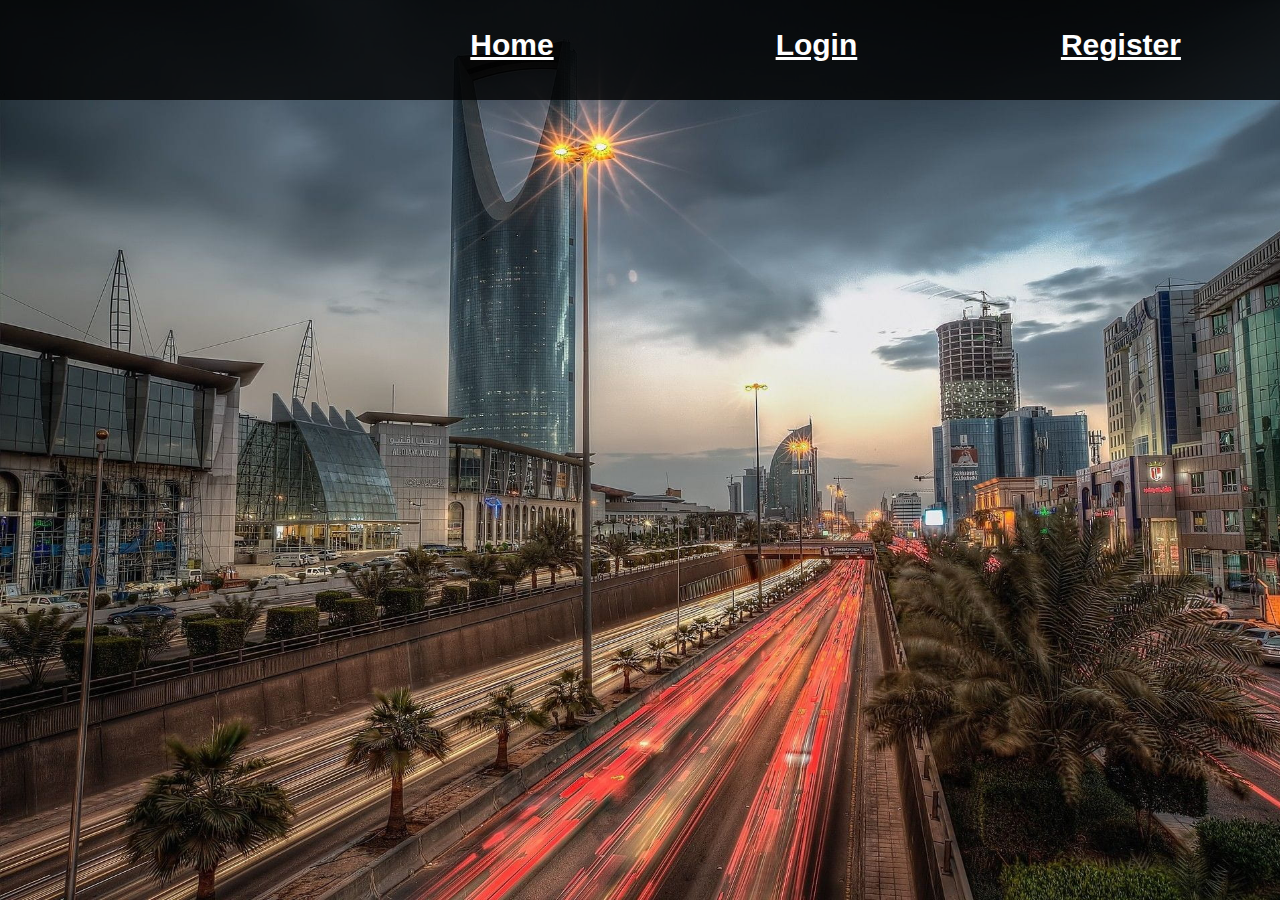
<file: index.html>
<html>
<head>
    <link rel="style" href="/style.css">
</head>

<body>

<link rel="stylesheet" href="style.css">
<link rel="script" href="site.js">

 
<div id="nav-bar">


        <ul>
            <li><a href="index.html" style="color: white;">Home</a></li>
                <li><a href= "login.html" style="color: white;">Login</a></li>
                    <li><a href= "register.html" style="color: white;">Register</a></li>


        </ul>


</div>


</body>
    <script src="site.js"></script>
</html>
</file>
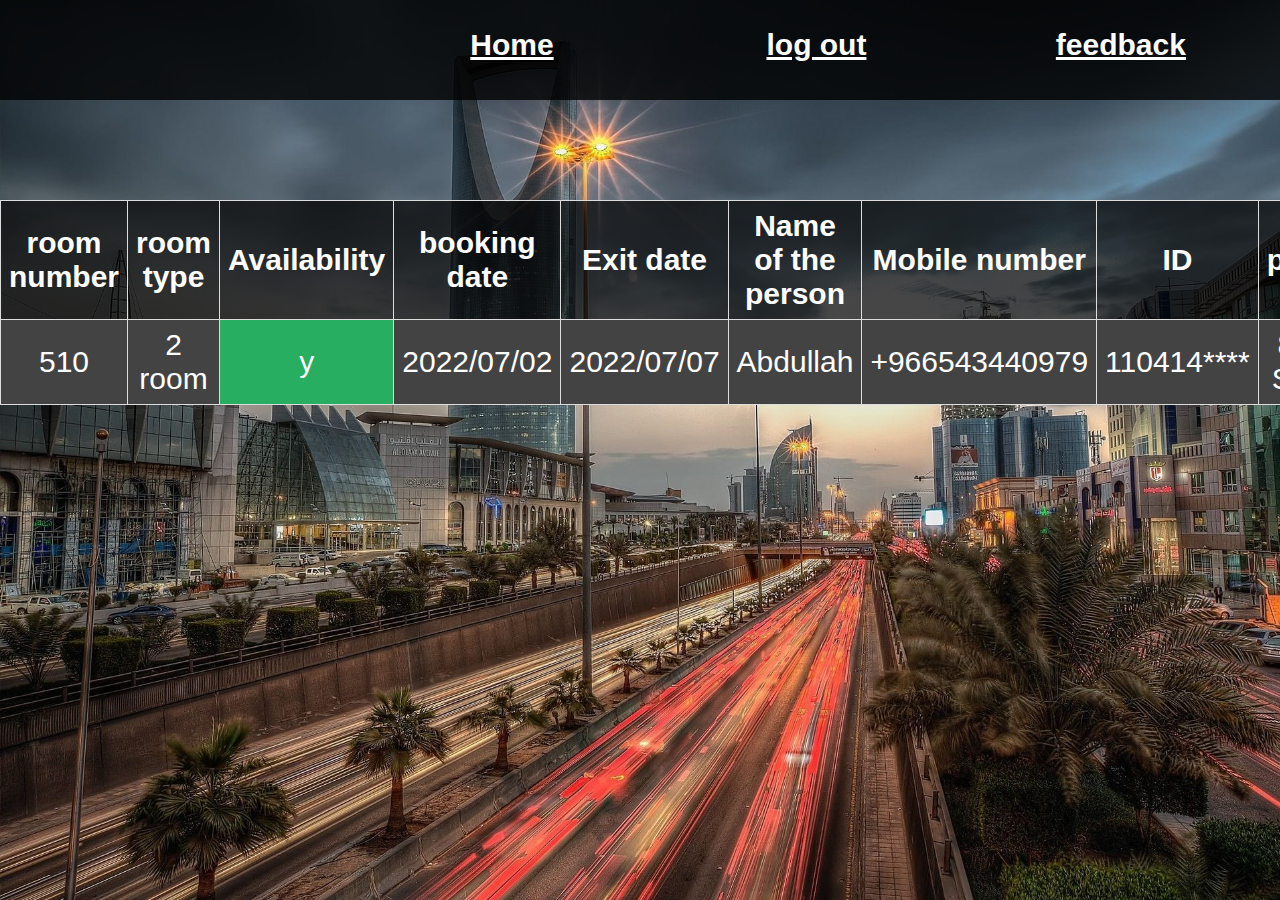
<file: Feedback.html>
<html>
    <head> <link rel="style" href="/style.css"> </head>
    <!--  
سلطان داود كسارالشعبة 
442019402  
نظري 1/عملي 2  
------------------------------------
محمد عبدالله الحريقي
441000554 
نظري 1/عملي 1 
------------------------------------
ريان مشبب القحطاني
441013319 
نظري 1/عملي 1  
-----------------------------
عبدالله احمد خضران الزهراني
نظري 1/عملي 1 
441015535
-->
    
    
    
    
    <body>
        
   <link rel="stylesheet" href="style.css">
      <link rel="script" href= "site.js">
        
         
      <div id="nav-bar">


        <ul>
            <li><a href="index.html" style="color: white;">Home</a></li>
                <li><a href= "login.html" style="color: white;">log out</a></li>
                    <li><a href= "register.html" style="color: white;">feedback</a></li>


        </ul>


</div>
        
        
        
        <table style="width:100%" class="">
  <tr>
    <th>room number</th>
    <th>room type</th>
    <th>Availability</th>
    <th>booking date</th>
    <th>Exit date</th>
    <th>Name of the person</th>
    <th>Mobile number</th>
    <th>ID</th>
    <th>price</th>
  </tr>
  <tr><!-- 1 -->
    <td>510</td><!-- room number -->
    <td> 2 room </td>  <!-- room type -->
    <td class="Yes-No">y</td>  <!-- Availability -->
    <td>2022/07/02</td>  <!-- booking date -->
    <td>2022/07/07</td>  <!-- Exit date -->
    <td>Abdullah</td>  <!-- Name of the person -->
    <td>+966543440979</td>  <!-- Mobile number -->
    <td>110414****</td>  <!-- ID -->
    <td>800 SAR</td>  <!-- price -->
  </tr>
               
</table>
        
        
        <script>
            
            var yesNo = document.getElementsByClassName("Yes-No");
            var l = "asd";
            
            function YesNoFunction(){
            for(var i = 0; i < 8; i++){
                
                yesNo[i].style.color = "white";
                
                if(yesNo[i].innerHTML == "y"){
                    
                   yesNo[i].style.backgroundColor = "#27ae60"; 
                    yesNo[i].classList.add("xx");
                    
                }else if(yesNo[i].innerHTML == "n"){
                    
                   yesNo[i].style.backgroundColor = "#c0392b"; 
                    yesNo[i].classList.add("xx");
                    
                }else{
                    
                }
                
            }
                
            }
            YesNoFunction();
            
            var td = document.getElementsByTagName("td");
            

            
            for(var i = 0; i < 72; i++){
                
                td[i].setAttribute("index",i);
                
                td[i].setAttribute("onclick","findIndex(this)");
                
            }
            
            function findIndex(s){

                var k = prompt();

                td[s.getAttribute("index")].innerHTML = k;
                
                YesNoFunction();
                
            }
            
            
        </script>
    </body>
</html>
</file>
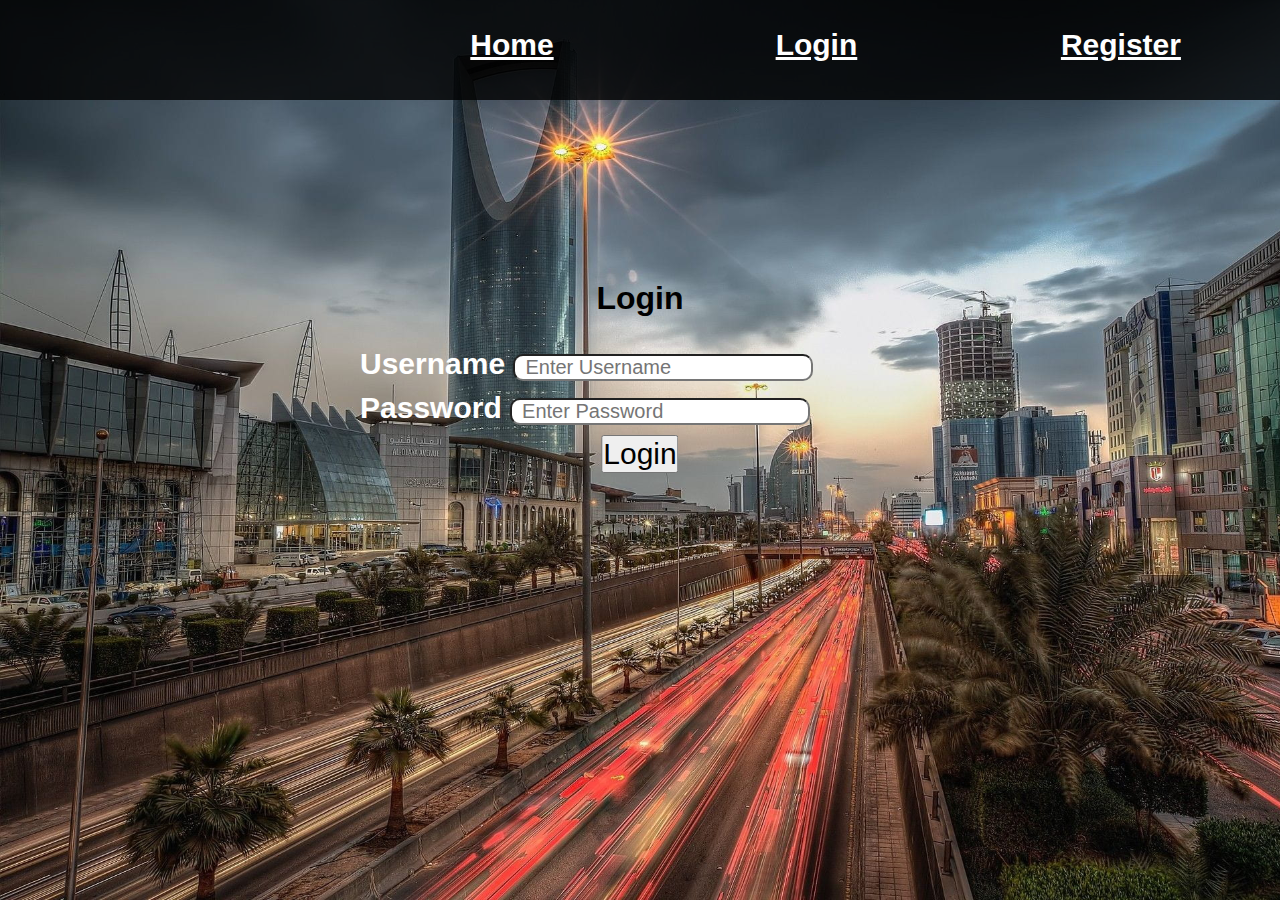
<file: login.html>
<!DOCTYPE  >
<html>
<body>
    
    
   <link rel="stylesheet" href="style.css">
   <link rel="script" href= "site.js">

        
    <div id="nav-bar">


        <ul>
            <li><a href="index.html" style="color: white;">Home</a></li>
                <li><a href= "login.html" style="color: white;">Login</a></li>
                    <li><a href= "register.html" style="color: white;">Register</a></li>
                    <li><a href= "Feedback.html" style="color: white;">feedback</a></li>

        </ul>


</div>
    
    
    
    
    
    
   <div id="box-login">
   <h1 style="text-align: center; margin-bottom: 30px;">Login  </h1>
    <form action="login.html" method= "get">
        
  
      <div class="labels-Centering">
    <label for="uname"><b>Username</b></label>
    <input type="text" placeholder="Enter Username" name="uname" required>
          </div>
        
     <div class="labels-Centering"> 
    <label for="psw"><b>Password</b></label>
    <input type="password" placeholder="Enter Password" name="psw" required>
        </div>  
     <div class="labels-Centering"> 
    <button type="submit" style="position: relative; left: 50%; transform: translateX(-50%);font-size: 30px;">Login</button>
        </div>
</file>
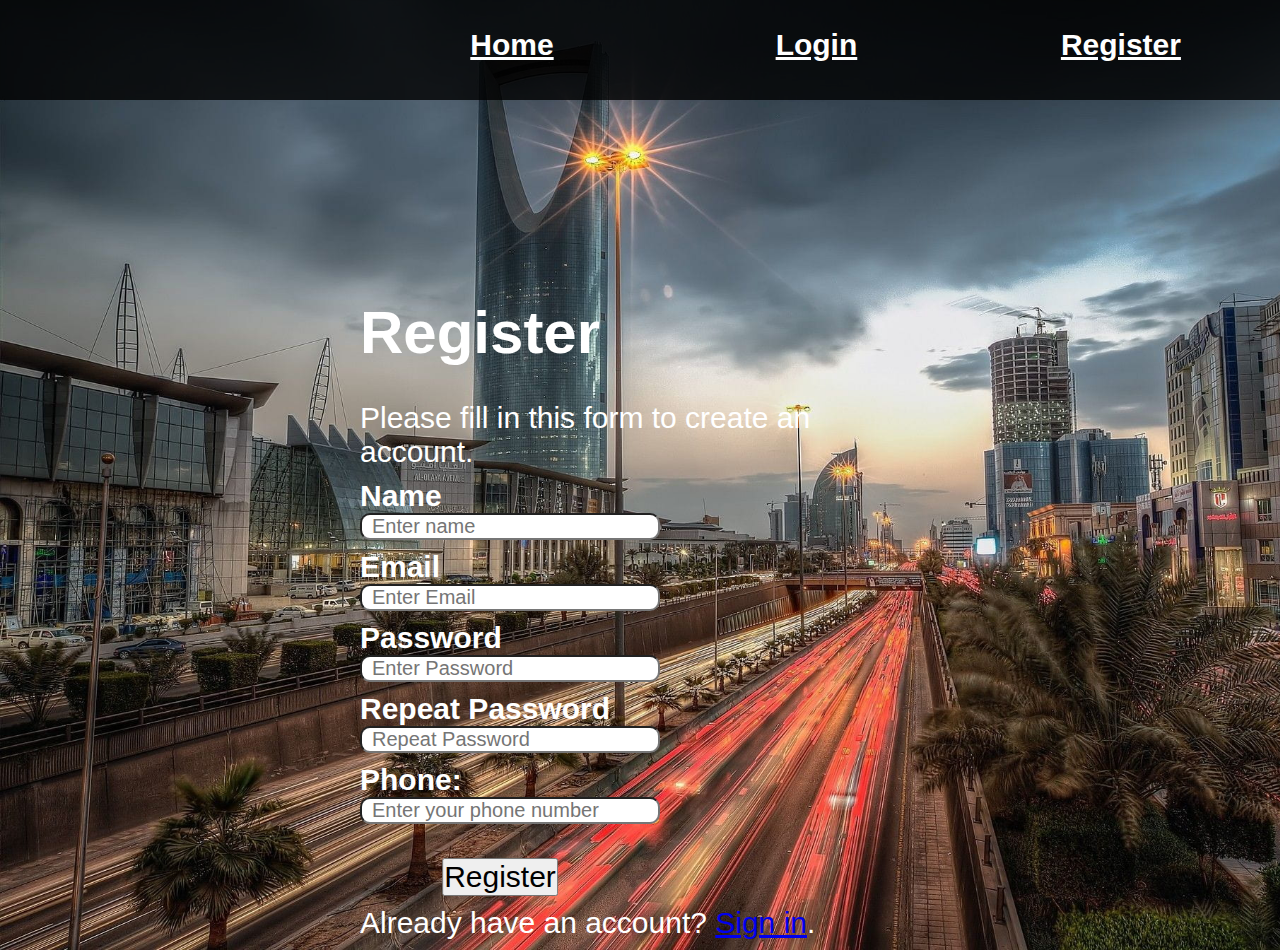
<file: register.html>
<html lang="en">
<head>
  
    <link rel="stylesheet" href="style.css">
    <title>Register</title>
</head>
<body>
<!-- NavBar -->
<div id="nav-bar">


        <ul>
            <li><a href="index.html" style="color: white;">Home</a></li>
                <li><a href= "login.html" style="color: white;">Login</a></li>
                    <li><a href= "register.html" style="color: white;">Register</a></li>


        </ul>


</div>


<form action="/action_page.php" >

        <br><br><br><br><br><br><br><br><br><br><br>
        <div class="labels-Centering">
        <h1>Register</h1>
            <br>
        <p>Please fill in this form to create an account.</p>
        </div>
        
        <div class="labels-Centering">
        <label for="name"><b>Name</b></label>
            <br>
        <input type="text" placeholder="Enter name" name="name" id="name" required>
        <div class="name-massage"></div>
        </div>
      
        <div class="labels-Centering">
        <label for="email"><b>Email</b></label>
            <br>
        <input type="text" placeholder="Enter Email" name="email" id="email" required>
        <div class="email-massage"></div>
        </div>
        
        <div class="labels-Centering">
        <label for="psw"><b>Password</b></label>
            <br>
        <input type="password" placeholder="Enter Password" name="psw" id="psw" required>
        <div class="passwor-massage"></div>
        </div>
        
        <div class="labels-Centering">
        <label for="pswr"><b>Repeat Password</b></label>
            <br>
        <input type="password" placeholder="Repeat Password" name="pswr" id="pswr" required>
        <div class="repeatPasswor-massage"></div>
        </div>

        <div class="labels-Centering">
        <label for="Phone"><b>Phone:</b></label>
            <br>
        <input type="number" placeholder="Enter your phone number" id="Phone" name="Phone">
        <div class="phoneInput"></div>
        <div class="phone-massage"></div>

        <br>
        <button id="Btn-submit" type="subbmit" class="registerbtn"  style="position: relative; left: 25%; transform: translateX(-50%);font-size: 30px;">Register</button>

        </div>

    <div class="labels-Centering">
        <p>Already have an account? <a href="login.html">Sign in</a>.</p>
    </div>

</form>





<script src="site.js"></script>
</body>
</html>
</file>
<file: style.css>
body {
    font-family: Arial, Helvetica, sans-serif;
    background-color: slategrey;
    background-image: url(BG.png);
    background-size: cover;
  }
  
  /* Reset padding and margin for all elements */
  * {
    padding: 0;
    margin: 0;
  }
  
  #nav-bar {
    width: 100%;
    height: 100px;
    background-color: rgba(1, 1, 1, 0.8);
  }
  
  .ul {
    /* Removed background-color property */
    width: auto;
    height: 100%;
    float: left;
    position: relative;
    left: 50%;
    transform: translateX(-50%);
    list-style: none;
    color: white;
  }
  
  li {
    position: relative;
    left: 40%;
    transform: translateX(-50%);
    display: inline-block;
    /* Removed background-color property */
    height: 100%;
    width: 300px;
    text-align: center;
    line-height: 3;
    font-size: 30px;
    font-weight: bold;
    color: white;
    cursor: pointer;
    list-style: none;
  }
  
  .name-massage {
    color: brown;
  }
  
  .email-massage {
    color: brown;
  }
  
  .passwor-massage {
    color: brown;
  }
  
  .repeatPasswor-massage {
    color: brown;
  }
  
  .phone-massage {
    color: brown;
  }
  
  table {
    margin-top: 100px;
    font-family: arial, sans-serif;
    border-collapse: collapse;
    width: 100%;
    font-size: 30px;
  }
  
  td,
  th {
    border: 1px solid #dddddd;
    text-align: left;
    padding: 8px;
    background-color: rgba(1, 1, 1, 0.7);
    color: white;
    text-align: center;
  }
  
  tr:nth-child(even) {
    background-color: #dddddd;
  }
  
  #box-login {
    position: relative;
    left: 50%;
    top: 20%;
    transform: translateX(-50%);
    /* Removed background-color property */
    width: 50%;
  }
  
  /* Labels edited in login page */
  .labels-Centering {
    color: rgba(255, 255, 255, 1.0);
    /* Removed background-color property */
    margin-bottom: 10px;
    font-size: 30px;
    width: 560px;
    position: relative;
    left: 50%;
    transform: translateX(-50%);
  }
  
  .labels-Centering input {
    /* Removed background-color property */
    width: 300px;
    font-size: 20px;
    border-radius: 10px;
    padding-left: 10px;
  }
  
  .xx {
    background-color: green;
  }
</file>
